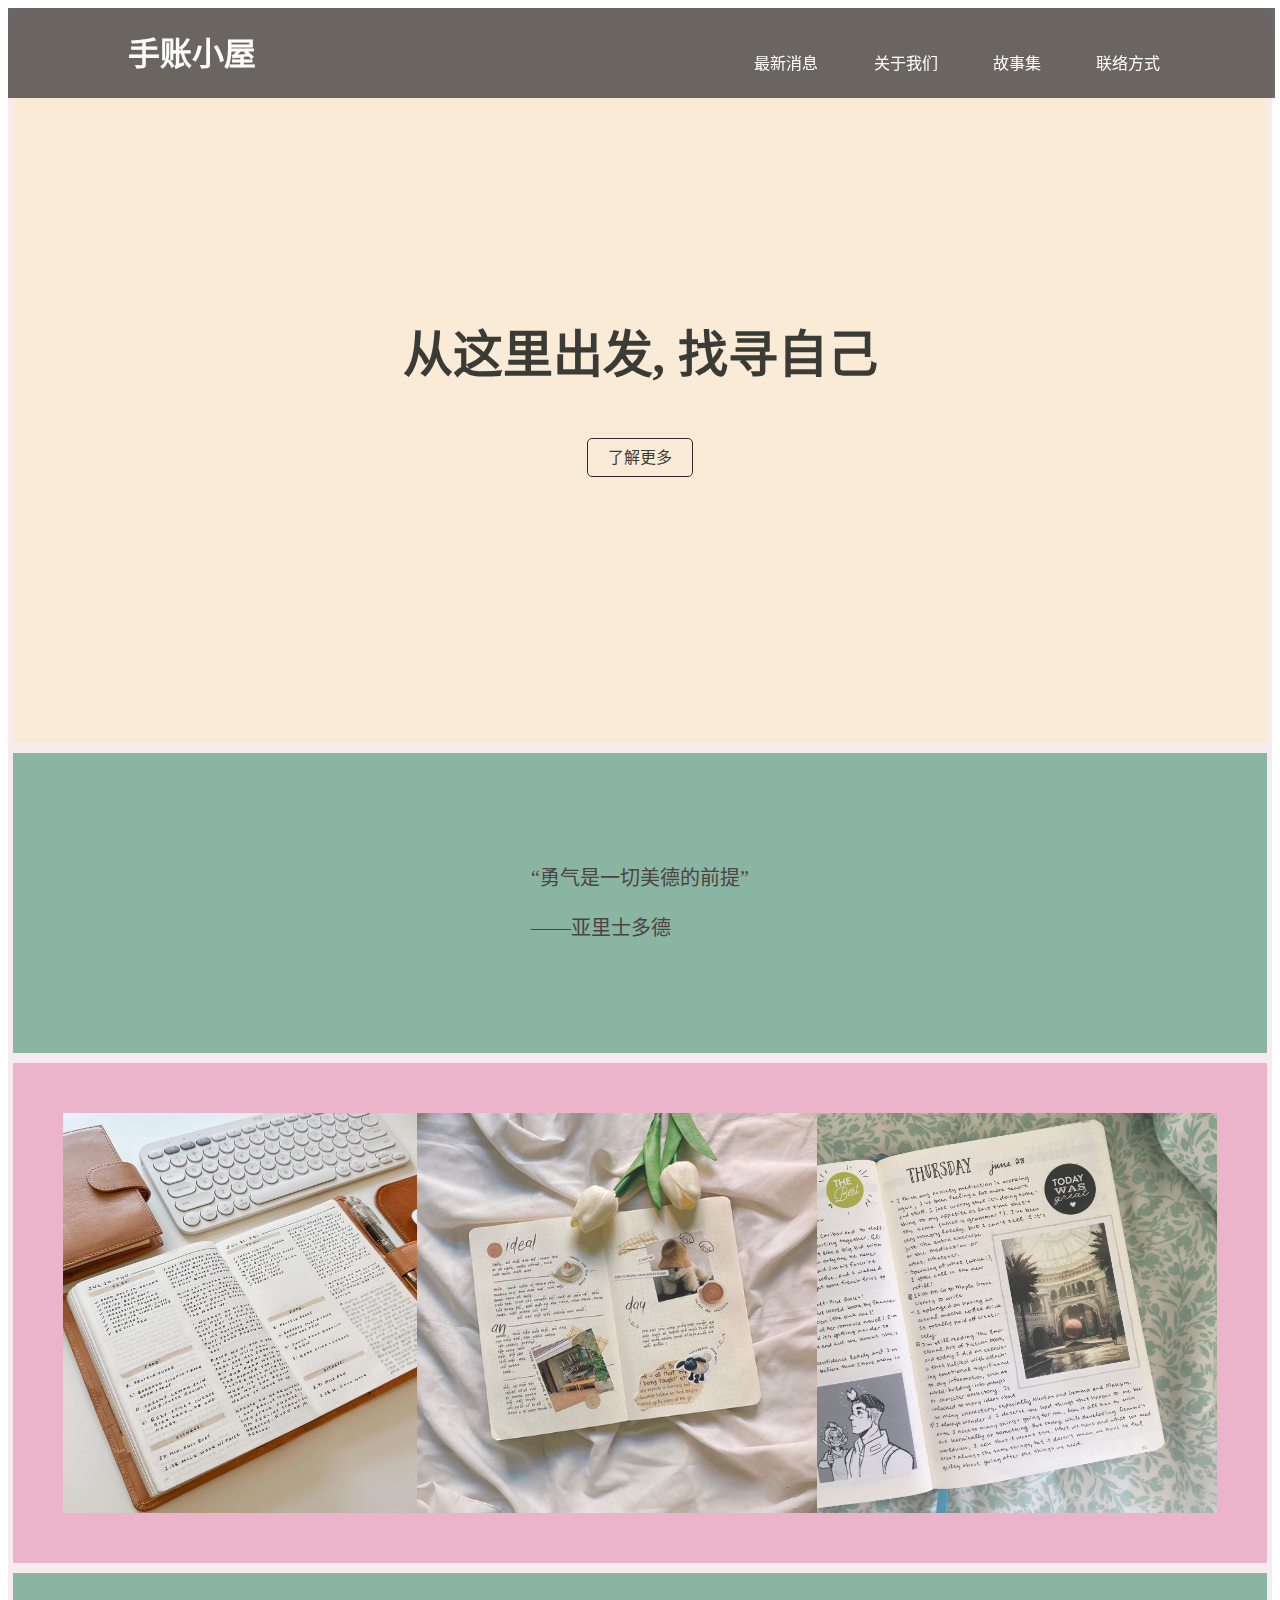
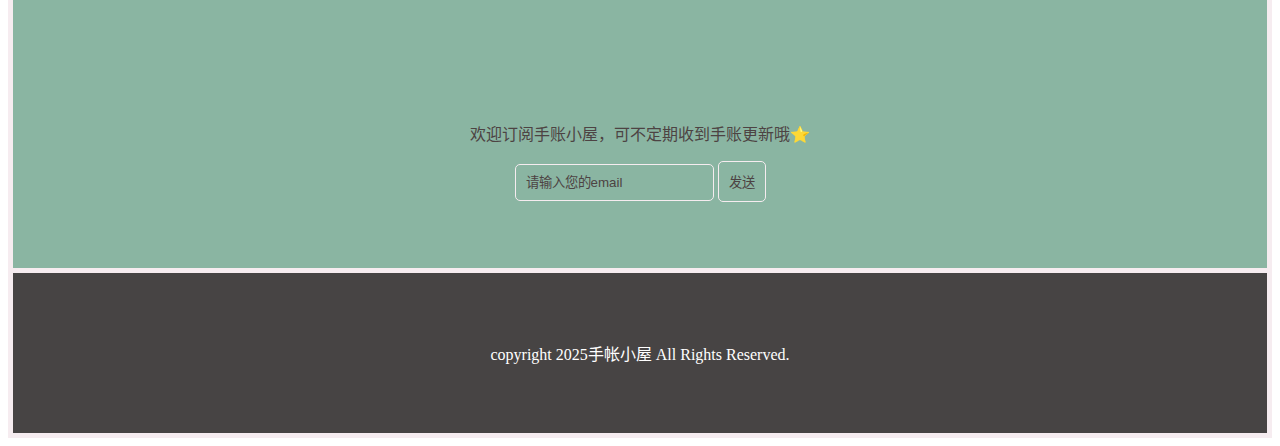
<file: 我的个人网站.html>
<!DOCTYPE HTML>
<html lang="zh-CN"></html>

<head>
    <meta charset="UTF-8">
    <meta http-equiv="Content-Style-Type" content="text/css">
    <title>手帐小屋</title>
    <meta name="Generator" content="Cocoa HTML Writer">
    <link rel="stylesheet" href="style.css">
</head>

<body>
    <header>
    <h1>手账小屋</h1>
   <ul>
        <li><a href="">最新消息</a></li>
        <li><a href="">关于我们</a></li>
        <li><a href="">故事集</a></li>
        <li><a href="">联络方式</a></li>
    </ul>
    </header>
    <section class="intro">
    <h2>从这里出发, 找寻自己</h2>
    <p><a href="">了解更多</a></p>
    </section>
   
    <section class="slogan">
            <blockquote>“勇气是一切美德的前提”<br>——亚里士多德</blockquote>
    </section>

    <section class="notes">
        <img src="images/手帐1.jpg" alt="手帐展示1" width="550" height="400">
        <img src="images/手帐2.jpg" alt="手帐展示2" width="550" height="400">
        <img src="images/手帐3.jpg" alt="手帐展示3" width="550" height="400">
    </section>

    <div id="newsletter">
     <section class="newsletter">
        <p>欢迎订阅手账小屋，可不定期收到手账更新哦⭐️</p>
        <form>
            <input type="email" placeholder="请输入您的email" required>
            <button type="submit">发送</button>
        </form>
    </section>
    </div>

    <footer>
        <p>copyright 2025手帐小屋 All Rights Reserved.</p>
    </footer>


</body>
</file>
<file: style.css>
h2{
    color: rgb(43, 31, 54); 
    font-size: 20px;
    transition: opacity 0.15s;}
h2:hover{
    opacity: 0.7;
    color: green;
}

section, footer 
    {background-color: rgb(239, 241, 237);
    border: 5px #f6ecf0 solid;
    padding: 50px;
}

header{
    background-color: rgb(71, 68, 68, 0.8);
    height: 90px;
    width: 99%;
    position: fixed;
}
h1{color:white;
    position:absolute;
    left: 120px;
    top:0;
    line-height: 50px;
}
header a {color:white; 
    text-decoration: none;
}
header a:hover {text-decoration: underline;}
header li {display: inline; margin-right: 4vw;}
header ul{
    position:absolute;
    right: 5vw;
    top:0;
    line-height: 80px;
}
.intro{ background-color: antiquewhite;
    color: white;
    height: 70vh;
    background-image: url("https://pic3.zhimg.com/v2-defaace652087379a39b006b9cde3e7a_r.jpg");
    background-repeat: no-repeat;
    background-size: cover;
    background-position: center;
    display: flex;
    flex-direction: column;
    align-items: center;
    justify-content: center;
}
.intro h2{
   font-size: 50px;
   color:rgb(59, 59, 53) ;
}
.intro a{color: rgb(58,59,53);
    text-decoration: none;
    border: 1px solid #372a2e;
    padding: 10px 20px;
    border-radius: 5px;
    transition: background-color 0.15s;
}
.intro a:hover{
    background-color: rgb(18, 40, 18);
    opacity: 0.5;
    color: white;
}

.intro a:active{
    opacity: 0.3;
}

.slogan{
    background-color: rgb(138, 181, 162);
    color: rgb(77, 67, 67);
    height: 200px;
    display: flex;
    justify-content: center;
    align-items: center;
}
blockquote{
    font-size: 20px;
    line-height: 50px;
}


.newsletter{
    background-color:rgb(138, 181, 162);
    color: rgb(77, 67, 67);
    padding: 60px 30px;
    display: flex;
    flex-direction: column;
    align-items: center;
    justify-content: center;
    height: 80%;
}

.newsletter input, .newsletter button{
    background-color: transparent;
    color: rgb(77, 67, 67);
    border: 1px solid #f6ecf0;
    padding: 10px;
    border-radius: 5px
}
input::placeholder{
    color: rgb(77, 67, 67);
}

div{height: 300px;
}

/*-------------手账展示页面开始----------------*/

.notes{
    display: flex;
    background-color:#ecb4ca;
}

.container{
    display: flex;
    align-items: center;
    justify-content: center;
    margin-top: 80px;
}

.top{
display: flex;
align-items: center;
justify-content: center;
margin-right: 10px;
gap: 15px;
}

.frame{
    width: 1200px;
    height: 400px;
    overflow: hidden;
}

.slider{
    display: flex;
    transition: all 1s ease;
}

.arrow{
    height: 50px;
    margin-bottom: 40px;
    cursor: pointer；
}

.left{
    transform: rotate(180deg);
}


.image{
    width: 100%;
    height: 100%;
    object-fit: cover;
}

/* 放大容器：全屏覆盖，半透明背景，居中显示图片 */
.image-zoom-container {
  position: fixed; /* 固定在视口，不随滚动移动 */
  top: 0;
  left: 0;
  width: 100vw; /* 全屏宽度 */
  height: 100vh; /* 全屏高度 */
  background-color: rgba(0, 0, 0, 0.8); /* 半透明黑色背景 */
  display: none; /* 默认隐藏 */
  justify-content: center; /* 水平居中 */
  align-items: center; /* 垂直居中 */
  z-index: 9999; /* 层级最高，覆盖其他内容 */
}

/* 放大后的图片：限制最大宽高，避免溢出屏幕 */
.zoomed-image {
  max-width: 90%; /* 最大宽度不超过屏幕90% */
  max-height: 90%; /* 最大高度不超过屏幕90% */
  object-fit: contain; /* 保持图片比例，不拉伸 */
  cursor: zoom-out; /* 鼠标样式改为“缩小”图标，提示可关闭 */
}


/*---------------手账展示页面结束---------------------*/

footer{
    background-color: rgb(71, 68, 68);
    color: white;
    height: 60px;
    display: flex;
    justify-content: center;
    align-items: center;
    font-size: 35px；
}

 /* 基础样式 */
        .notes-section {
            padding: 2rem;
            max-width: 1200px;
            margin: 0 auto;
        }
        .section-title {
            text-align: center;
            margin-bottom: 2rem;
            font-size: 1.8rem;
        }
        .swiper {
            width: 100%;
            max-width: 600px;
            margin: 0 auto;
        }
        .swiper-slide img {
            width: 100%;
            height: auto;
            display: block;
            border-radius: 8px;
            box-shadow: 0 2px 8px rgba(0,0,0,0.1);
        }
        /* 导航按钮样式 */
        .swiper-button-prev, .swiper-button-next {
            color: #333;
        }

    
        

/*响应式设计语法*/
@media screen and (max-width: 768px){
    header ul{
        display: none;
    }
    header h1{
        left:50%;
        transform: translateX(-50%);}
    .intro h2{font-size: 40px};
}
</file>
